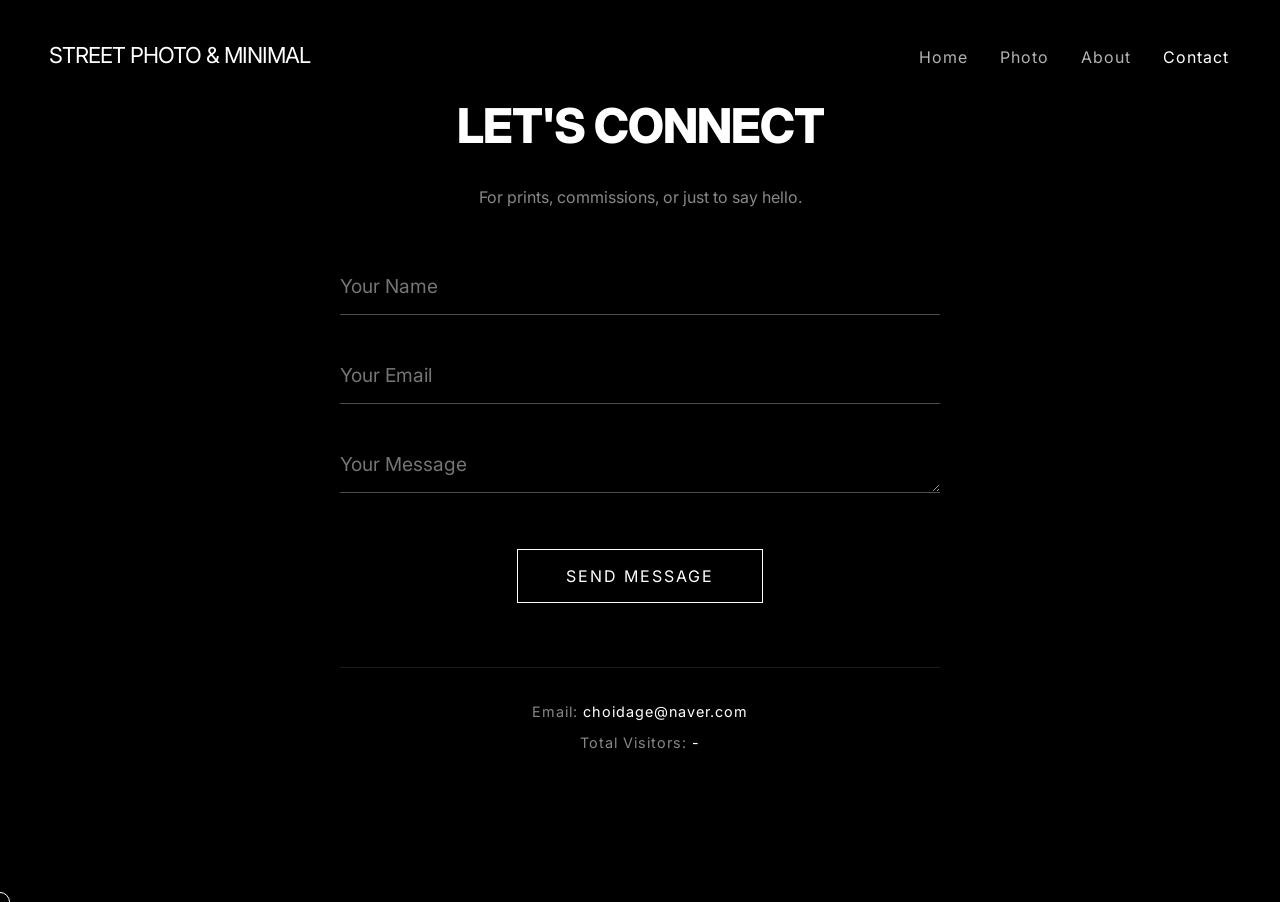
<file: contact.html>
<!DOCTYPE html>
<html lang="en">
<head>
    <meta charset="UTF-8">
    <meta name="viewport" content="width=device-width, initial-scale=1.0">
    <title>Contact | Choi Photography</title>
    <link rel="stylesheet" href="style.css">
    <style>
        .contact-section {
            min-height: 100vh;
            display: flex;
            align-items: center;
            justify-content: center;
            padding: 100px 5%;
        }
        .contact-content {
            text-align: center;
            max-width: 600px;
            width: 100%;
        }
        .contact-content h2 {
            font-size: 3rem;
            margin-bottom: 2rem;
        }
        .contact-content p {
            color: var(--text-muted);
            margin-bottom: 3rem;
        }
        .minimal-input {
            width: 100%;
            background: transparent;
            border: none;
            border-bottom: 1px solid rgba(255,255,255,0.3);
            padding: 1rem 0;
            margin-bottom: 2rem;
            color: #fff;
            font-family: var(--font-sans);
            font-size: 1.2rem;
            transition: border-color 0.3s ease;
        }
        .minimal-input:focus {
            outline: none;
            border-bottom-color: #fff;
        }
        .minimal-btn {
            background: transparent;
            color: #fff;
            border: 1px solid #fff;
            padding: 1rem 3rem;
            font-family: var(--font-sans);
            font-size: 1rem;
            text-transform: uppercase;
            letter-spacing: 2px;
            transition: all 0.3s ease;
            margin-top: 1rem;
        }
        .minimal-btn:hover {
            background: #fff;
            color: #000;
        }
    </style>
</head>
<body>

    <nav class="main-nav">
        <a href="index.html" class="logo">Street Photo & Minimal</a>
        <ul class="nav-links">
            <li><a href="index.html">Home</a></li>
            <li class="dropdown">
                <a href="gallery.html">Photo</a>
                <ul class="dropdown-menu">
                    <li><a href="gallery.html?category=street">Street</a></li>
                    <li><a href="gallery.html?category=minimal">Minimal</a></li>
                    <li><a href="gallery.html?category=structure">Structure</a></li>
                    <li><a href="gallery.html?category=life">Life</a></li>
                </ul>
            </li>
            <li><a href="about.html">About</a></li>
            <li><a href="contact.html" class="active">Contact</a></li>
        </ul>
    </nav>

    <main class="contact-section">
        <div class="contact-content">
            <h2>Let's Connect</h2>
            <p>For prints, commissions, or just to say hello.</p>
            <form name="contact" method="POST" data-netlify="true">
                <input type="text" name="name" class="minimal-input" placeholder="Your Name" required>
                <input type="email" name="email" class="minimal-input" placeholder="Your Email" required>
                <textarea name="message" class="minimal-input" placeholder="Your Message" rows="1" required></textarea>
                <button type="submit" class="minimal-btn">Send Message</button>
            </form>
            
            <div class="contact-info" style="margin-top: 4rem; padding-top: 2rem; border-top: 1px solid rgba(255,255,255,0.1); color: var(--text-muted); font-size: 0.9rem; letter-spacing: 1px;">
                <p style="margin-bottom: 0.5rem;">Email: <a href="mailto:choidage@naver.com" style="color: #fff; text-decoration: none; transition: color 0.3s;">choidage@naver.com</a></p>
                <p>Total Visitors: <span id="visitor-count" style="color: #fff;">...</span></p>
            </div>
        </div>
    </main>

    <script src="script.js"></script>
    <script>
        // Fetch and increment visitor count
        fetch('https://api.counterapi.dev/v1/choi-photo/visits/up')
            .then(response => response.json())
            .then(data => {
                document.getElementById('visitor-count').innerText = data.count;
            })
            .catch(err => {
                console.error('Error fetching visitor count:', err);
                document.getElementById('visitor-count').innerText = '-';
            });
    </script>
</body>
</html>
</file>
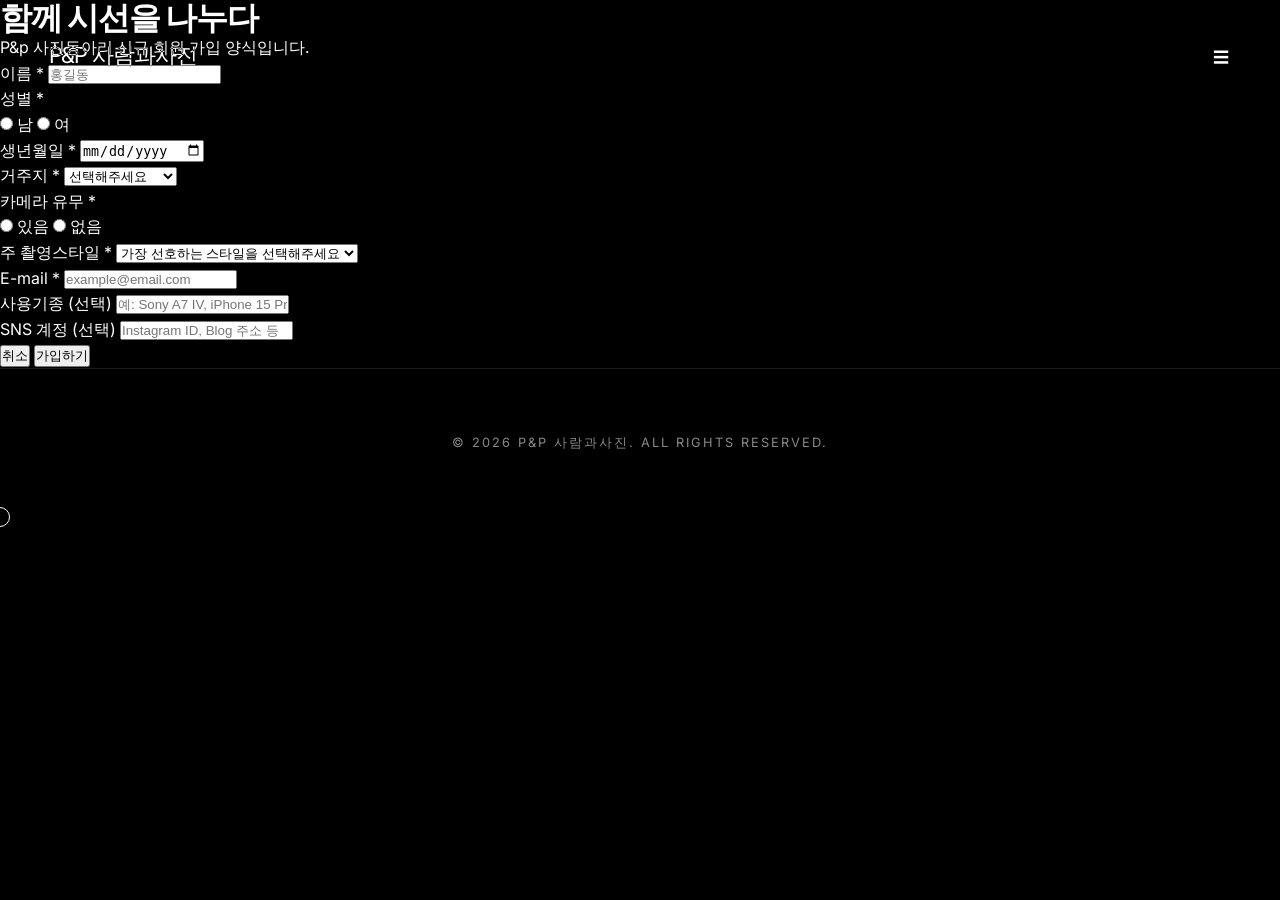
<file: signup.html>
<!DOCTYPE html>
<html lang="ko" data-theme="dark">
<head>
    <meta charset="UTF-8">
    <meta name="viewport" content="width=device-width, initial-scale=1.0">
    <title>P&p 사람과사진 - 회원가입</title>
    <link rel="stylesheet" href="style.css">
</head>
<body>
    <nav>
        <a href="index.html" class="logo">P&p 사람과사진</a>
        <div class="menu-toggle">☰</div>
        <ul class="nav-links">
            <li><a href="index.html">홈</a></li>
            <li><a href="about.html">동아리 소개</a></li>
            <li><a href="gallery.html">갤러리</a></li>
            <li><a href="contact.html">문의하기</a></li>
            <li><a href="signup.html" class="btn-signup active">회원가입</a></li>
            <li><button class="theme-toggle">☀️</button></li>
        </ul>
    </nav>

    <header class="page-header">
        <h1>함께 시선을 나누다</h1>
        <p>P&p 사진동아리 신규 회원 가입 양식입니다.</p>
    </header>

    <main>
        <div class="form-container">
            <form id="signupForm">
                <!-- 1. 이름 -->
                <div class="form-group">
                    <label for="name">이름 <span class="required">*</span></label>
                    <input type="text" id="name" class="form-control" placeholder="홍길동" required>
                </div>

                <!-- 2. 성별 -->
                <div class="form-group">
                    <label>성별 <span class="required">*</span></label>
                    <div class="radio-group">
                        <label class="radio-label">
                            <input type="radio" name="gender" value="male" required> 남
                        </label>
                        <label class="radio-label">
                            <input type="radio" name="gender" value="female"> 여
                        </label>
                    </div>
                </div>

                <!-- 3. 생년월일 -->
                <div class="form-group">
                    <label for="birthdate">생년월일 <span class="required">*</span></label>
                    <input type="date" id="birthdate" class="form-control" required>
                </div>

                <!-- 4. 거주지 (17개 시도) -->
                <div class="form-group">
                    <label for="location">거주지 <span class="required">*</span></label>
                    <select id="location" class="form-control" required>
                        <option value="" disabled selected>선택해주세요</option>
                        <option value="서울">서울특별시</option>
                        <option value="부산">부산광역시</option>
                        <option value="대구">대구광역시</option>
                        <option value="인천">인천광역시</option>
                        <option value="광주">광주광역시</option>
                        <option value="대전">대전광역시</option>
                        <option value="울산">울산광역시</option>
                        <option value="세종">세종특별자치시</option>
                        <option value="경기">경기도</option>
                        <option value="강원">강원도</option>
                        <option value="충북">충청북도</option>
                        <option value="충남">충청남도</option>
                        <option value="전북">전라북도</option>
                        <option value="전남">전라남도</option>
                        <option value="경북">경상북도</option>
                        <option value="경남">경상남도</option>
                        <option value="제주">제주특별자치도</option>
                    </select>
                </div>

                <!-- 5. 카메라 유무 -->
                <div class="form-group">
                    <label>카메라 유무 <span class="required">*</span></label>
                    <div class="radio-group">
                        <label class="radio-label">
                            <input type="radio" name="hasCamera" value="yes" required> 있음
                        </label>
                        <label class="radio-label">
                            <input type="radio" name="hasCamera" value="no"> 없음
                        </label>
                    </div>
                </div>

                <!-- 6. 주 촬영스타일 (10개) -->
                <div class="form-group">
                    <label for="style">주 촬영스타일 <span class="required">*</span></label>
                    <select id="style" class="form-control" required>
                        <option value="" disabled selected>가장 선호하는 스타일을 선택해주세요</option>
                        <option value="인물">인물 사진</option>
                        <option value="풍경">풍경 사진</option>
                        <option value="스트리트">스트리트 사진</option>
                        <option value="자연">자연 생태 사진</option>
                        <option value="건축">건축 사진</option>
                        <option value="다큐">다큐멘터리 사진</option>
                        <option value="패션">패션 화보 사진</option>
                        <option value="음식">음식/정물 사진</option>
                        <option value="스포츠">스포츠/액션 사진</option>
                        <option value="기타">기타</option>
                    </select>
                </div>

                <!-- 7. E-mail -->
                <div class="form-group">
                    <label for="email">E-mail <span class="required">*</span></label>
                    <input type="email" id="email" class="form-control" placeholder="example@email.com" required>
                </div>

                <!-- 8. 사용기종 (선택) -->
                <div class="form-group">
                    <label for="cameraModel">사용기종 (선택)</label>
                    <input type="text" id="cameraModel" class="form-control" placeholder="예: Sony A7 IV, iPhone 15 Pro 등">
                </div>

                <!-- 9. SNS (선택) -->
                <div class="form-group">
                    <label for="sns">SNS 계정 (선택)</label>
                    <input type="text" id="sns" class="form-control" placeholder="Instagram ID, Blog 주소 등">
                </div>

                <div class="form-actions">
                    <button type="button" class="btn-secondary" onclick="window.history.back()">취소</button>
                    <button type="submit" class="btn-primary">가입하기</button>
                </div>
            </form>
        </div>
    </main>

    <footer>
        <p>&copy; 2026 P&p 사람과사진. All rights reserved.</p>
    </footer>

    <script src="script.js"></script>
</body>
</html>
</file>
<file: style.css>
@import url('https://fonts.googleapis.com/css2?family=Inter:wght@300;400;600;800&family=Playfair+Display:ital,wght@0,400;0,700;1,400&display=swap');

:root {
  --bg-color: #000000;
  --text-color: #ffffff;
  --text-muted: #888888;
  --accent-color: #ffffff;
  
  --font-sans: 'Inter', sans-serif;
  --font-serif: 'Playfair Display', serif;
}

* {
  margin: 0;
  padding: 0;
  box-sizing: border-box;
}

/* Custom Cursor */
body {
  font-family: var(--font-sans);
  background-color: var(--bg-color);
  color: var(--text-color);
  line-height: 1.6;
  overflow-x: hidden;
  cursor: none; /* Hide default cursor */
}

.cursor {
  width: 20px;
  height: 20px;
  border: 1px solid #fff;
  border-radius: 50%;
  position: fixed;
  pointer-events: none;
  z-index: 9999;
  transform: translate(-50%, -50%);
  transition: width 0.3s, height 0.3s, background-color 0.3s;
  mix-blend-mode: difference;
}

.cursor.hovering {
  width: 60px;
  height: 60px;
  background-color: rgba(255, 255, 255, 0.1);
}

.cursor::after {
  content: 'VIEW';
  position: absolute;
  top: 50%;
  left: 50%;
  transform: translate(-50%, -50%);
  font-size: 10px;
  opacity: 0;
  transition: opacity 0.3s;
}

.cursor.hovering-img::after {
  opacity: 1;
}

/* Typography */
h1, h2, h3, h4 {
  font-weight: 800;
  line-height: 1.1;
  text-transform: uppercase;
  letter-spacing: -1px;
}

a {
  text-decoration: none;
  color: inherit;
  cursor: none;
}

/* Invisible/Minimal Navbar */
nav {
  position: fixed;
  top: 0;
  width: 100%;
  padding: 2.5rem 4%;
  display: flex;
  justify-content: space-between;
  align-items: center;
  z-index: 1000;
  mix-blend-mode: difference;
}

.logo {
  font-family: var(--font-sans);
  font-size: calc(1.5rem - 2px);
  font-weight: 400;
  font-style: normal;
  letter-spacing: -1px;
  text-transform: uppercase;
  position: relative;
  top: -2px;
  left: -2px;
}

.nav-links {
  position: absolute;
  top: 4.5rem; /* Right under the X button */
  right: 4%;
  background-color: var(--bg-color);
  flex-direction: column;
  justify-content: flex-start;
  align-items: flex-start; /* Left-aligned like the image */
  opacity: 0;
  pointer-events: none;
  transition: all 0.3s ease;
  transform: translateY(-10px);
  z-index: 999;
  display: flex;
  list-style: none;
  margin: 0;
  padding: 0;
  border: 1px solid rgba(255, 255, 255, 0.1);
  min-width: 200px;
}

.nav-links > li {
  width: 100%;
  border-bottom: 1px solid rgba(255, 255, 255, 0.1);
}

.nav-links > li:last-child {
  border-bottom: none;
}

.nav-links.nav-active {
  opacity: 1;
  pointer-events: auto;
  transform: translateY(0);
}

.nav-links a {
  font-size: 0.85rem;
  font-weight: 400;
  letter-spacing: 1px;
  text-transform: uppercase;
  opacity: 0.7;
  transition: opacity 0.3s ease;
  margin: 0;
  padding: 0.4rem 1.5rem;
  display: block;
  width: 100%;
  box-sizing: border-box;
}

.nav-links a:hover, .nav-links a.active {
  opacity: 1;
}

/* Dropdown Menu */
.dropdown {
  position: relative;
  text-align: left;
}

.dropdown-menu {
  position: static;
  transform: none;
  background: transparent;
  border: none;
  border-top: 1px solid rgba(255, 255, 255, 0.1);
  opacity: 1;
  pointer-events: auto;
  display: none;
  padding: 0;
  min-width: auto;
  list-style: none;
  flex-direction: column;
  align-items: flex-start;
  width: 100%;
}

.dropdown.active .dropdown-menu {
  display: flex;
  margin: 0;
}

.dropdown-menu li {
  width: 100%;
}

.dropdown-menu a {
  font-size: 0.75rem;
  opacity: 0.5;
  line-height: 1.4;
  display: block;
  margin: 0;
  padding: 0.4rem 1.5rem 0.4rem 2.5rem;
  border-bottom: 1px solid rgba(255, 255, 255, 0.05);
}

.dropdown-menu li:last-child a {
  border-bottom: none;
}

.dropdown-menu a:hover {
  opacity: 1;
}

/* Landing Hero */
.hero-portfolio {
  height: 100vh;
  width: 100vw;
  position: relative;
  overflow: hidden;
}

.hero-portfolio img {
  width: 100%;
  height: 100%;
  object-fit: cover;
  filter: grayscale(100%) contrast(1.2);
  transform: scale(1.05);
  animation: slowZoom 20s linear infinite alternate;
}

.hero-title {
  position: absolute;
  top: 50%;
  left: 50%;
  transform: translate(-50%, -50%);
  text-align: center;
  width: 100%;
  padding: 0 5%;
  mix-blend-mode: difference;
}

.hero-title h1 {
  font-size: clamp(2.8rem, 7.7vw, 7rem);
  white-space: nowrap;
}

.hero-subtitle {
  position: absolute;
  bottom: 40px;
  left: 50%;
  transform: translateX(-50%);
  width: 100%;
  text-align: center;
  font-family: var(--font-serif);
  font-style: italic;
  font-size: clamp(1rem, 3vw, 2rem);
  mix-blend-mode: difference;
}

@keyframes slowZoom {
  0% { transform: scale(1); }
  100% { transform: scale(1.1); }
}

/* Asymmetrical Gallery */
.gallery-container {
  padding: 150px 5% 100px;
  max-width: 1600px;
  margin: 0 auto;
}

.gallery-grid-asym {
  display: grid;
  grid-template-columns: repeat(12, 1fr);
  gap: 2vw;
}

.gallery-item-asym {
  position: relative;
  overflow: hidden;
  opacity: 0;
  transform: translateY(50px);
  transition: all 0.8s cubic-bezier(0.16, 1, 0.3, 1);
}

.gallery-item-asym.reveal {
  opacity: 1;
  transform: translateY(0);
}

.gallery-item-asym img {
  width: 100%;
  height: auto;
  display: block;
  filter: grayscale(100%);
  transition: filter 0.5s ease, transform 0.5s ease;
}

.gallery-item-asym:hover img {
  filter: grayscale(0%);
  transform: scale(1.02);
}

/* Specific Asymmetrical Layout placements */
.item-1 { grid-column: 1 / 8; margin-top: 0; }
.item-2 { grid-column: 9 / 13; margin-top: 20vh; }
.item-3 { grid-column: 2 / 6; margin-top: 10vh; }
.item-4 { grid-column: 7 / 13; margin-top: -10vh; }
.item-5 { grid-column: 1 / 13; margin-top: 15vh; margin-bottom: 10vh; } /* Massive full bleed */
.item-6 { grid-column: 1 / 5; }
.item-7 { grid-column: 6 / 12; margin-top: 10vh; }

/* About Profile */
.profile-section {
  display: flex;
  align-items: center;
  min-height: 100vh;
  padding: 100px 10%;
  gap: 10%;
}

.profile-img {
  flex: 1;
  filter: grayscale(100%);
}

.profile-img img {
  width: 100%;
  max-width: 500px;
}

.profile-text {
  flex: 1;
}

.profile-text h2 {
  font-size: 3rem;
  margin-bottom: 2rem;
}

.profile-text p {
  color: var(--text-muted);
  font-size: 1.2rem;
  margin-bottom: 1.5rem;
}

/* Minimal Footer */
footer {
  padding: 4rem 5%;
  text-align: center;
  color: var(--text-muted);
  font-size: 0.8rem;
  text-transform: uppercase;
  letter-spacing: 2px;
  border-top: 1px solid rgba(255,255,255,0.1);
}

/* Hamburger Menu */
.hamburger {
  display: block;
  cursor: pointer;
  z-index: 1001;
}

.hamburger span {
  display: block;
  width: 25px;
  height: 2px;
  background-color: #fff;
  margin: 6px auto;
  transition: all 0.3s ease;
}

.hamburger.active span:nth-child(1) {
  transform: translateY(8px) rotate(45deg);
}

.hamburger.active span:nth-child(2) {
  opacity: 0;
}

.hamburger.active span:nth-child(3) {
  transform: translateY(-8px) rotate(-45deg);
}

@media (max-width: 768px) {
  .gallery-grid-asym { display: block; }
  .gallery-item-asym { margin-bottom: 3rem; width: 100%; }
  .profile-section { flex-direction: column; padding: 120px 5% 50px; text-align: center; }
  .cursor { display: none; } /* No custom cursor on mobile */
  body { cursor: auto; }
  a { cursor: pointer; }
}

/* Lightbox Styles */
.lightbox {
  display: none;
  position: fixed;
  z-index: 1000;
  left: 0;
  top: 0;
  width: 100vw;
  height: 100vh;
  background-color: rgba(0, 0, 0, 0.95);
  backdrop-filter: blur(5px);
  opacity: 0;
  transition: opacity 0.3s ease;
}

.lightbox.active {
  display: flex;
  justify-content: center;
  align-items: center;
  opacity: 1;
}

.lightbox-content-wrapper {
  position: relative;
  display: flex;
  justify-content: center;
  align-items: center;
  width: 100%;
  height: 100%;
}

.lightbox-content {
  max-width: 90vw;
  max-height: 90vh;
  object-fit: contain;
  box-shadow: 0 0 30px rgba(0,0,0,0.5);
  animation: zoomIn 0.3s ease;
}

@keyframes zoomIn {
  from { transform: scale(0.9); opacity: 0; }
  to { transform: scale(1); opacity: 1; }
}

.lightbox-close {
  position: absolute;
  top: 30px;
  right: 40px;
  color: #fff;
  font-size: 40px;
  font-weight: 100;
  cursor: pointer;
  z-index: 1001;
  transition: color 0.3s ease;
}

.lightbox-close:hover {
  color: var(--text-muted);
}

.lightbox-prev,
.lightbox-next {
  cursor: pointer;
  position: absolute;
  top: 50%;
  transform: translateY(-50%);
  width: auto;
  padding: 20px;
  color: white;
  font-weight: 300;
  font-size: 30px;
  transition: 0.3s ease;
  background: transparent;
  border: none;
  user-select: none;
  z-index: 1001;
}

.lightbox-prev:hover,
.lightbox-next:hover {
  color: var(--text-muted);
}

.lightbox-prev {
  left: 20px;
}

.lightbox-next {
  right: 20px;
}

/* Make image clickable pointer in gallery */
.gallery-item-asym {
  cursor: pointer;
}

/* Main Navigation (Horizontal Menu) */
.main-nav .nav-links {
  position: static;
  opacity: 1;
  pointer-events: auto;
  transform: none;
  flex-direction: row;
  background-color: transparent;
  border: none;
  align-items: center;
  min-width: auto;
}

.main-nav .nav-links > li {
  border-bottom: none;
  width: auto;
  margin-left: 2rem;
}

.main-nav .nav-links a {
  padding: 0;
  text-transform: capitalize;
  font-weight: 400;
  font-size: 1rem;
}

/* Fix Dropdown for horizontal nav */
.main-nav .dropdown-menu {
  position: absolute;
  top: 100%;
  left: 0;
  background: var(--bg-color);
  padding: 1rem 0;
  border: 1px solid rgba(255, 255, 255, 0.1);
  min-width: 150px;
}

@media (max-width: 768px) {
  .main-nav .nav-links {
    flex-wrap: wrap;
    justify-content: center;
  }
  .main-nav .nav-links > li {
    margin: 0.5rem 1rem;
  }
}
</file>
